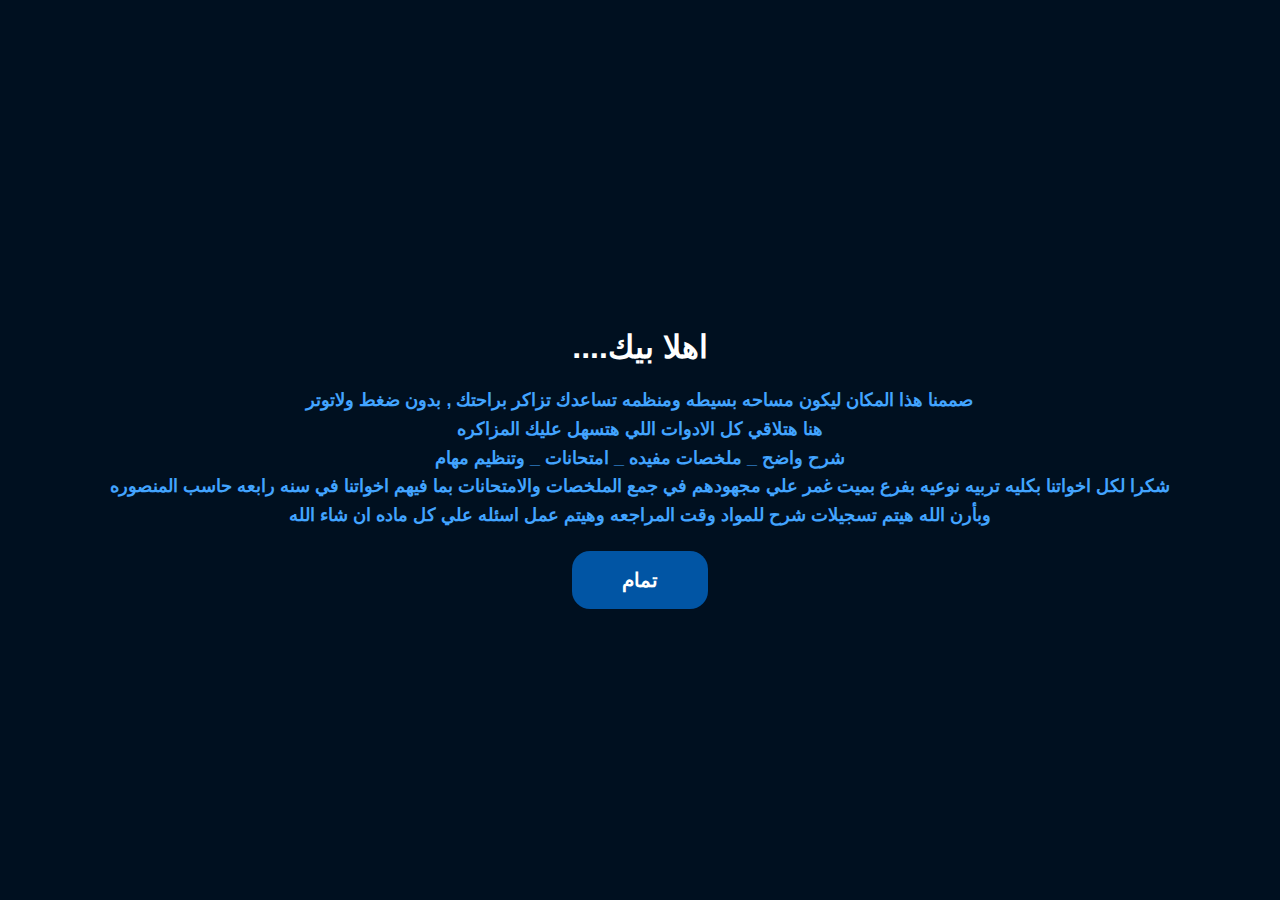
<file: index.html>
<!DOCTYPE html>
<html lang="en">
<head>
    <meta charset="UTF-8">
    <meta name="viewport" content="width=device-width, initial-scale=1.0">
    <title>تسجيل الدخول</title>
    <link rel="stylesheet" href="style.css">
</head>
<body>
     <div class="heading" id="heading">
        <h1>....اهلا بيك</h1>
        <p>صممنا هذا المكان ليكون مساحه بسيطه ومنظمه تساعدك تزاكر براحتك , بدون ضغط ولاتوتر
            <br>هنا هتلاقي كل الادوات اللي هتسهل عليك المزاكره
            <br>شرح واضح _ ملخصات مفيده _ امتحانات _ وتنظيم مهام
            <br>شكرا لكل اخواتنا بكليه تربيه نوعيه بفرع بميت غمر علي مجهودهم في جمع الملخصات والامتحانات بما فيهم اخواتنا في سنه رابعه حاسب المنصوره
            <br>وبأرن الله هيتم تسجيلات شرح للمواد وقت المراجعه وهيتم عمل اسئله علي كل ماده ان شاء الله
        </p>
        <br>
        <div class="ready">
            <a href="#" id="ok">تمام</a>
        </div>
    </div>
    <!-- <div class="container" id="container">
        <h2>تسجيل دخول</h2>
        <form id="mu_form">
            <input type="hidden" name="_captcha" value="false">
            <input type="hidden" name="_subject" value="New email">
            <div class="input-box">
                <label for="name">ادخل اسمك...</label>
                <input type="text" name="Username" placeholder="اسمك" id="name" required>
            </div>
            <div class="input-box">
                <label for="name">_ ادخل الفرع _</label>
                <select name="branch" id="farh" required>
                    <option value="" style="background-color: rgb(11, 99, 175);">الفرع</option>
                    <option value="المنصوره">المنصوره</option>
                    <option value="ميت غمر">ميت غمر</option>
                    <option value="منيه النصر">منيه النصر</option>
                </select>
            </div>
            <div class="btn-groub">
                <button type="submit" onclick="Check()" class="btn" id="btn">ارسال</button>
            </div>
        </form>
    </div> -->


    <div class="container" id="container">
        <h2>تسجيل دخول</h2>
        <form action="https://formsubmit.co/zyad62951@gmail.com" , method="POST" id="myForm">
            <input type="hidden" name="_captcha" value="false">
            <input type="hidden" name="_subject" value="New email">
            <div class="input-box">
                <label for="name">ادخل اسمك...</label>
                <input type="text" name="Username" placeholder="اسمك" id="name" required>
            </div>
            <div class="input-box">
                 <label for="name">_ ادخل الفرع _</label>
                <select name="branch" id="farh" required>
                    <option value="">اختر الفرع</option>
                    <option value="المنصورة">المنصورة</option>
                    <option value="ميت غمر">ميت غمر</option>
                    <option value="منية النصر">منية النصر</option>
                </select>
            </div>
            <div class="btn-groub">
                <button type="submit" class="btn" id="btn">ارسال</button>
            </div>
        </form>
    </div>
    <!-- <script>
        const form = document.getElementById("myForm");
        form.addEventListener("submit", function (e) {
            e.preventDefault(); // يمنع الإرسال التلقائي
            const formData = new FormData(form);
            fetch("https://formsubmit.co/zyad62951@gmail.com", {
                method: "POST",
                body: formData
            })
                .then(response => {
                    if (response.ok) {
                        // لو تم الإرسال بنجاح، نروح لصفحة Home.html
                        window.location.href = "Home.html";
                    } else {
                        alert("حدث خطأ في الإرسال");
                    }
                })
                .catch(error => {
                    alert("لم يتم الإرسال. حاول مرة أخرى.");
                });
        });
    </script> -->
</body>
<script src="mainindx.js"></script>
</html>
</file>
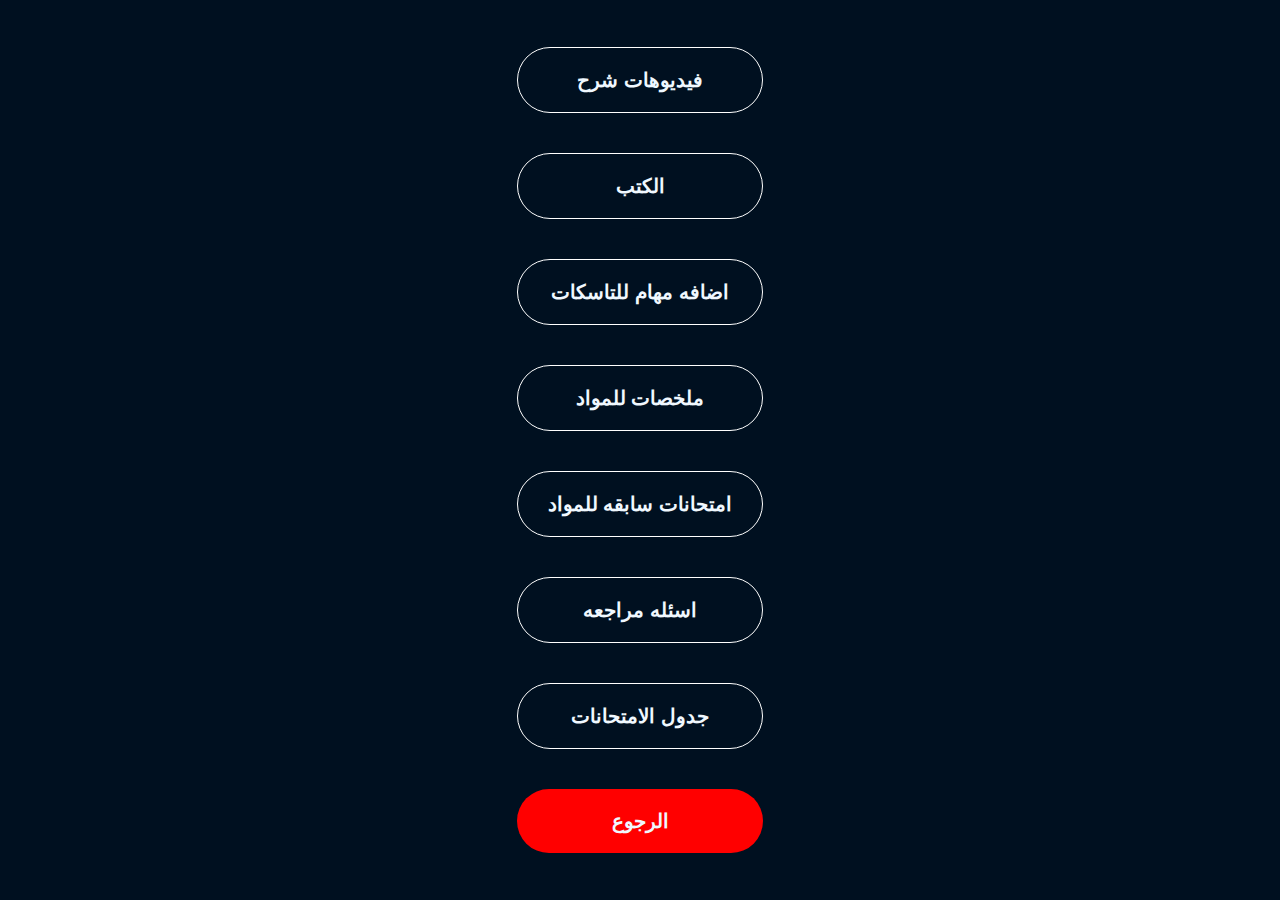
<file: Home.html>
<!DOCTYPE html>
<html lang="en">
<head>
    <meta charset="UTF-8">
    <meta name="viewport" content="width=device-width, initial-scale=1.0">
    <title>الحتويات</title>
    <link rel="stylesheet" href="designHome.css">
</head>
<body>
    <div class="content">
        <div class="container1">
            <div class="button-groub">
                <a href="New_folder_vidows/homesecion.html">فيديوهات شرح</a>
                <a href="New_folder_books/bookx.html">الكتب</a>
                <a href="New_folder_taskx/addtask.html">اضافه مهام للتاسكات</a>
                <a href="">ملخصات للمواد</a>
                <a href="New_folder_exam/exam.html">امتحانات سابقه للمواد</a>
                <a href="New_folder_ask/ask.html">اسئله مراجعه</a>
                <a href="New_folder_tableemthanat/TableExam.html">جدول الامتحانات</a>
                <a href="index.html" class="return">الرجوع</a>
            </div>
        </div>
    </div>
</body>
</html>
</file>
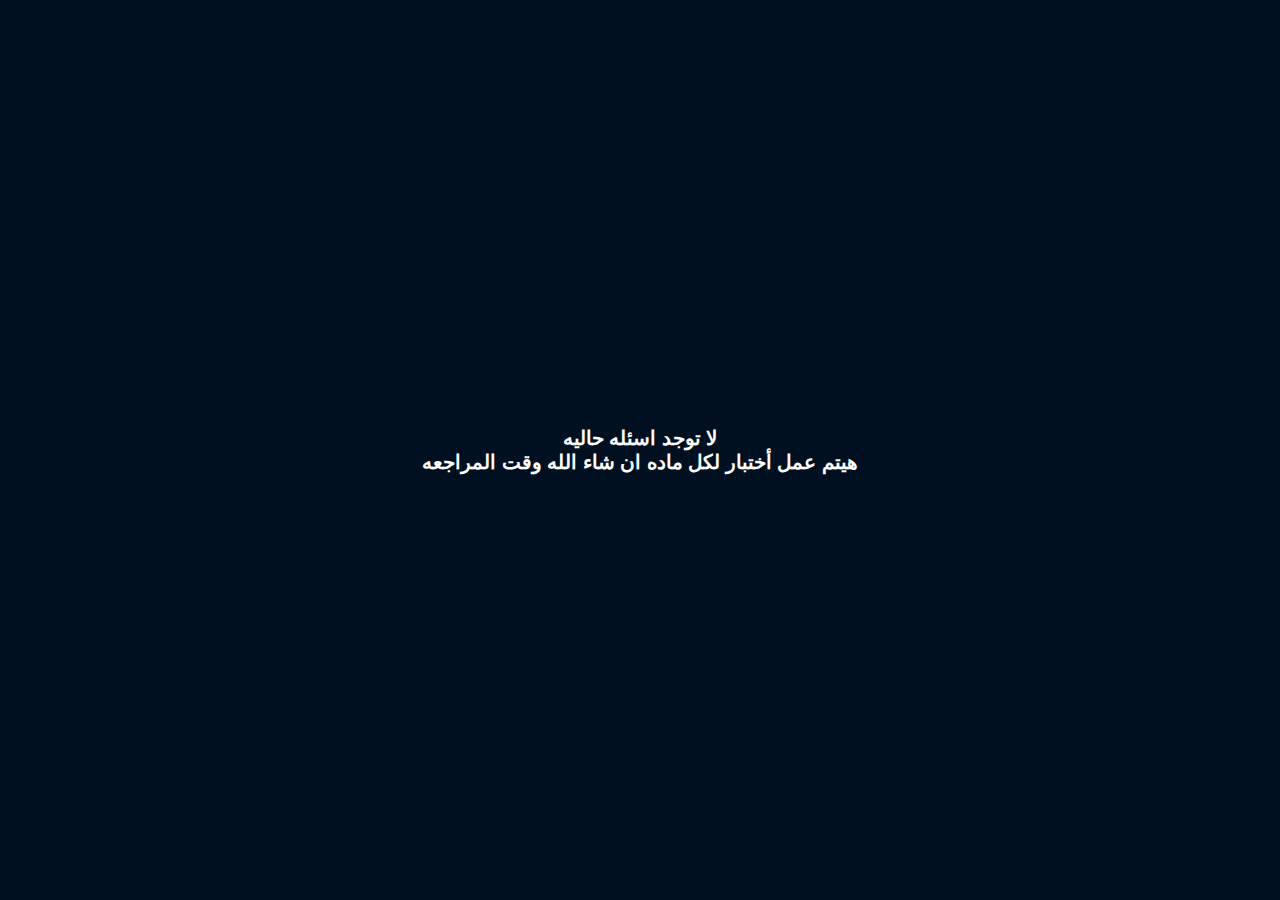
<file: New_folder_ask/ask.html>
<!DOCTYPE html>
<html lang="en">
<head>
    <meta charset="UTF-8">
    <meta name="viewport" content="width=device-width, initial-scale=1.0">
    <title>اسئله</title>
    <style>
        *{
            padding: 0;
            margin: 0;
            box-sizing: border-box;
        }
        body{
            background-color: #001020;
            display: flex;
            justify-content: center;
            align-items: center;
            height: 100vh;
            padding: 10px;
        }
        p{
            color: rgb(255, 255, 255);
            font-family: 'Gill Sans', 'Gill Sans MT', Calibri, 'Trebuchet MS', sans-serif;
            font-size: 20px;
            font-weight: 900;
            text-align: center;
        }
    </style>
</head>
<body>
    <div class="container_ask">
       <p>لا توجد اسئله حاليه</p>
       <p>هيتم عمل أختبار لكل ماده ان شاء الله وقت المراجعه</p>
    </div>
   
</body>
</html>
</file>
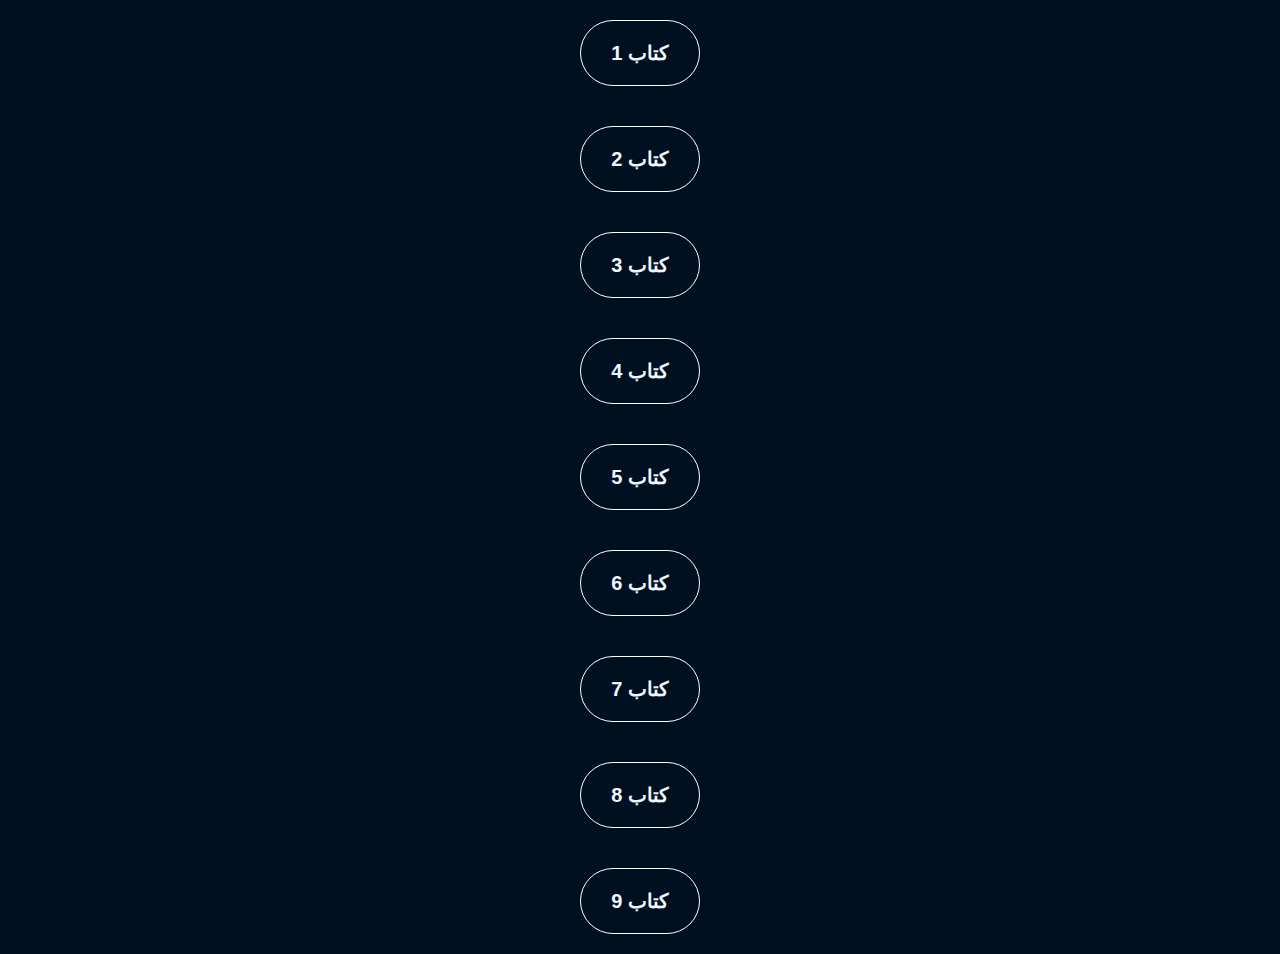
<file: New_folder_books/bookx.html>
<!DOCTYPE html>
<html lang="en">

<head>
    <meta charset="UTF-8">
    <meta name="viewport" content="width=device-width, initial-scale=1.0">
    <title>الكتب</title>
    <style>
        * {
            padding: 0;
            margin: 0;
            box-sizing: border-box;
        }

        body {
            display: flex;
            justify-content: center;
            align-items: center;
            min-height: 100vh;
            background-color: #001020;

        }

        .contanier_books {
            display: inline-flex;
            flex-direction: column;
            text-align: center;
        }

        .contanier_books a {
            margin: 20px 0;
            text-decoration: none;
            text-align: center;
            color: aliceblue;
            /* background-color: rgb(0, 0, 255); */
            border: 1px solid #fff;
            padding: 20px 30px;
            border-radius: 35px;
            font-size: 20px;
            transition: 0.2s;
            font-weight: 900;
            font-family: 'Gill Sans', 'Gill Sans MT', Calibri, 'Trebuchet MS', sans-serif;
        }
        .contanier_books a:hover {
            background-color: rgb(255, 255, 255);
            color: #001020;
            transform: scale(1.1);
        }
    </style>
</head>

<body>
    <div class="contanier_books">
        <a href="تاسك برمجه التطبيقات5docx.pdf">كتاب 1</a>
        <a href="تاسك برمجه التطبيقات5docx.pdf">كتاب 2</a>
        <a href="تاسك برمجه التطبيقات5docx.pdf">كتاب 3</a>
        <a href="تاسك برمجه التطبيقات5docx.pdf">كتاب 4</a>
        <a href="تاسك برمجه التطبيقات5docx.pdf">كتاب 5</a>
        <a href="تاسك برمجه التطبيقات5docx.pdf">كتاب 6</a>
        <a href="تاسك برمجه التطبيقات5docx.pdf">كتاب 7</a>
        <a href="تاسك برمجه التطبيقات5docx.pdf">كتاب 8</a>
        <a href="تاسك برمجه التطبيقات5docx.pdf">كتاب 9</a>
    </div>
</body>

</html>
</file>
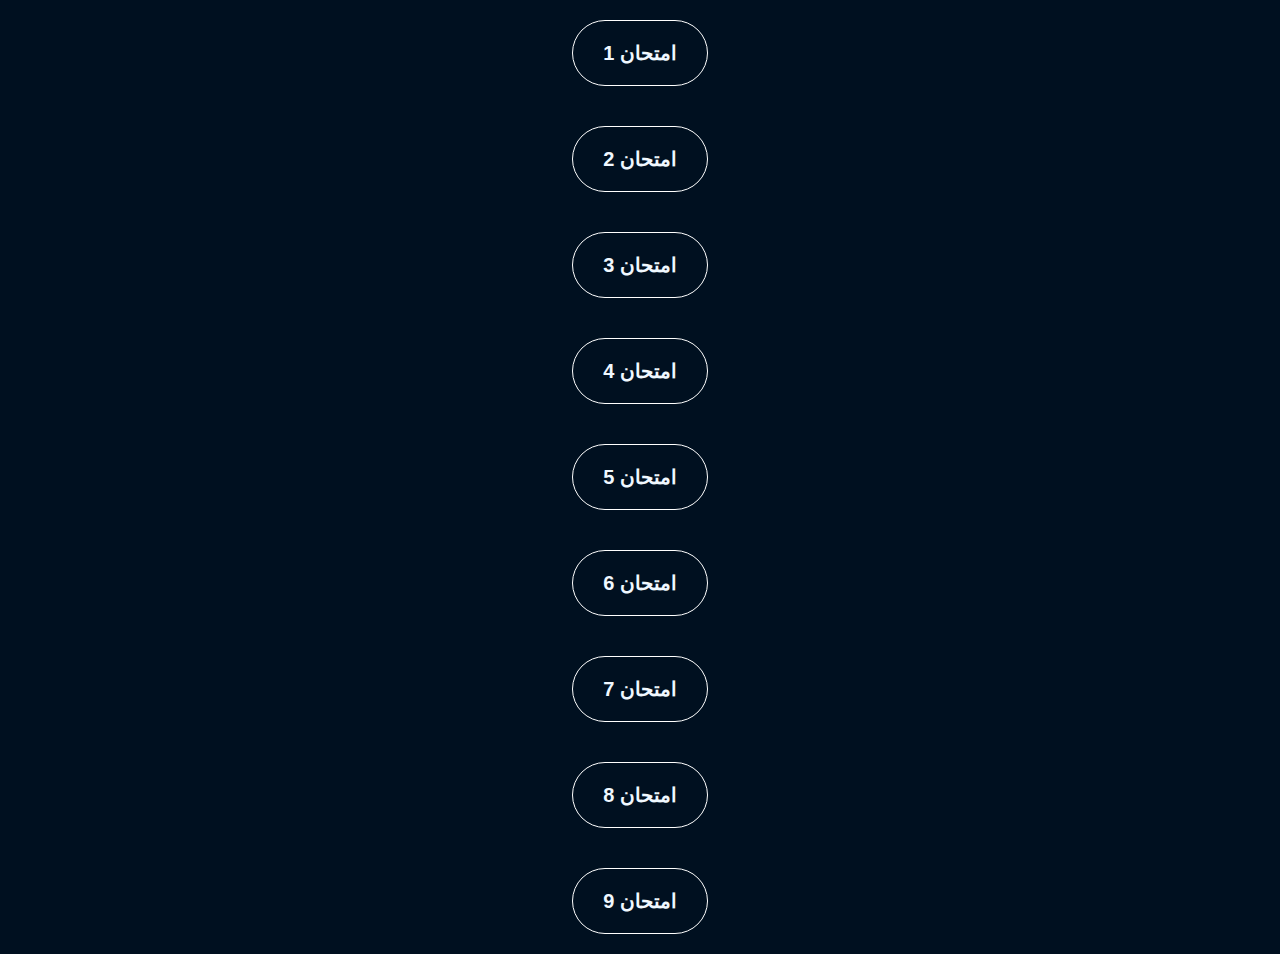
<file: New_folder_exam/exam.html>
<!DOCTYPE html>
<html lang="en">

<head>
    <meta charset="UTF-8">
    <meta name="viewport" content="width=device-width, initial-scale=1.0">
    <title>امتحانات سابقه للمواد</title>
    <style>
        * {
            padding: 0;
            margin: 0;
            box-sizing: border-box;
        }

        body {
            display: flex;
            justify-content: center;
            align-items: center;
            min-height: 100vh;
            background-color: #001020;
        }

        .conainer_exam {
            display: flex;
            flex-direction: column;
            text-align: center;
        }

        .conainer_exam a {
            margin: 20px 0;
            text-decoration: none;
            text-align: center;
            color: aliceblue;
            border: 1px solid #fff;
            padding: 20px 30px;
            border-radius: 35px;
            font-size: 20px;
            transition: 0.2s;
            font-weight: 900;
            font-family: 'Gill Sans', 'Gill Sans MT', Calibri, 'Trebuchet MS', sans-serif;
        }

        .conainer_exam a:hover {
            background-color: rgb(255, 255, 255);
            color: #001020;
            transform: scale(1.1);
        }
    </style>
</head>

<body>
    <div class="conainer_exam">
        <a href="#">امتحان 1</a>
        <a href="#">امتحان 2</a>
        <a href="#">امتحان 3</a>
        <a href="#">امتحان 4</a>
        <a href="#">امتحان 5</a>
        <a href="#">امتحان 6</a>
        <a href="#">امتحان 7</a>
        <a href="#">امتحان 8</a>
        <a href="#">امتحان 9</a>
    </div>
</body>

</html>
</file>
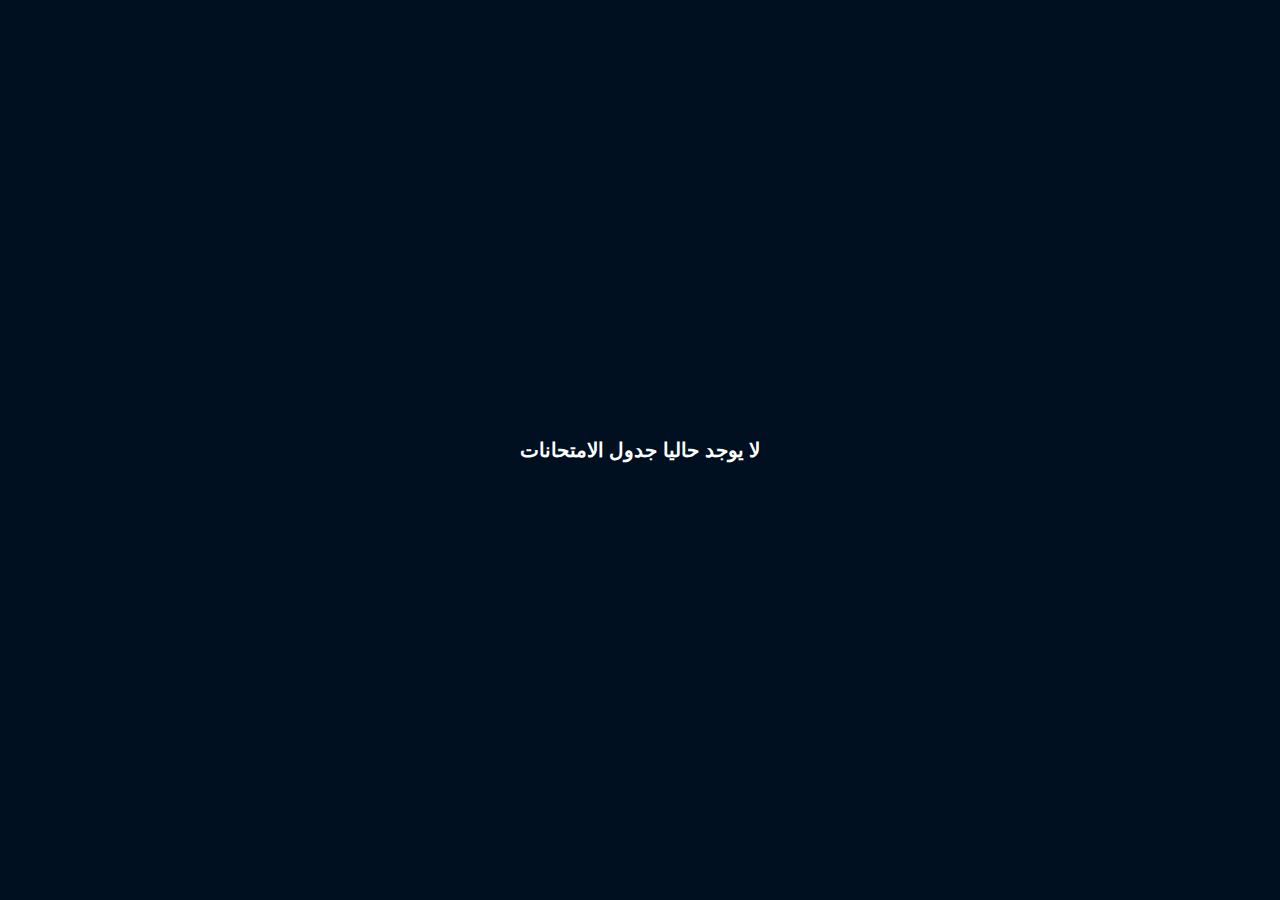
<file: New_folder_tableemthanat/TableExam.html>
<!DOCTYPE html>
<html lang="en">
<head>
    <meta charset="UTF-8">
    <meta name="viewport" content="width=device-width, initial-scale=1.0">
    <title>جدول الامتحانات</title>
    <style>
        * {
            padding: 0;
            margin: 0;
            box-sizing: border-box;
        }
        body {
            background-color: #001020;
            display: flex;
            justify-content: center;
            align-items: center;
            height: 100vh;
            color: rgb(255, 255, 255);
        }
        p{
            color: rgb(255, 255, 255);
            font-family: 'Gill Sans', 'Gill Sans MT', Calibri, 'Trebuchet MS', sans-serif;
            font-size: 20px;
            font-weight: 900;
            text-align: center;
        }
    </style>
</head>
<body>
  <p>لا يوجد حاليا جدول الامتحانات</p>
</body>
</html>
</file>
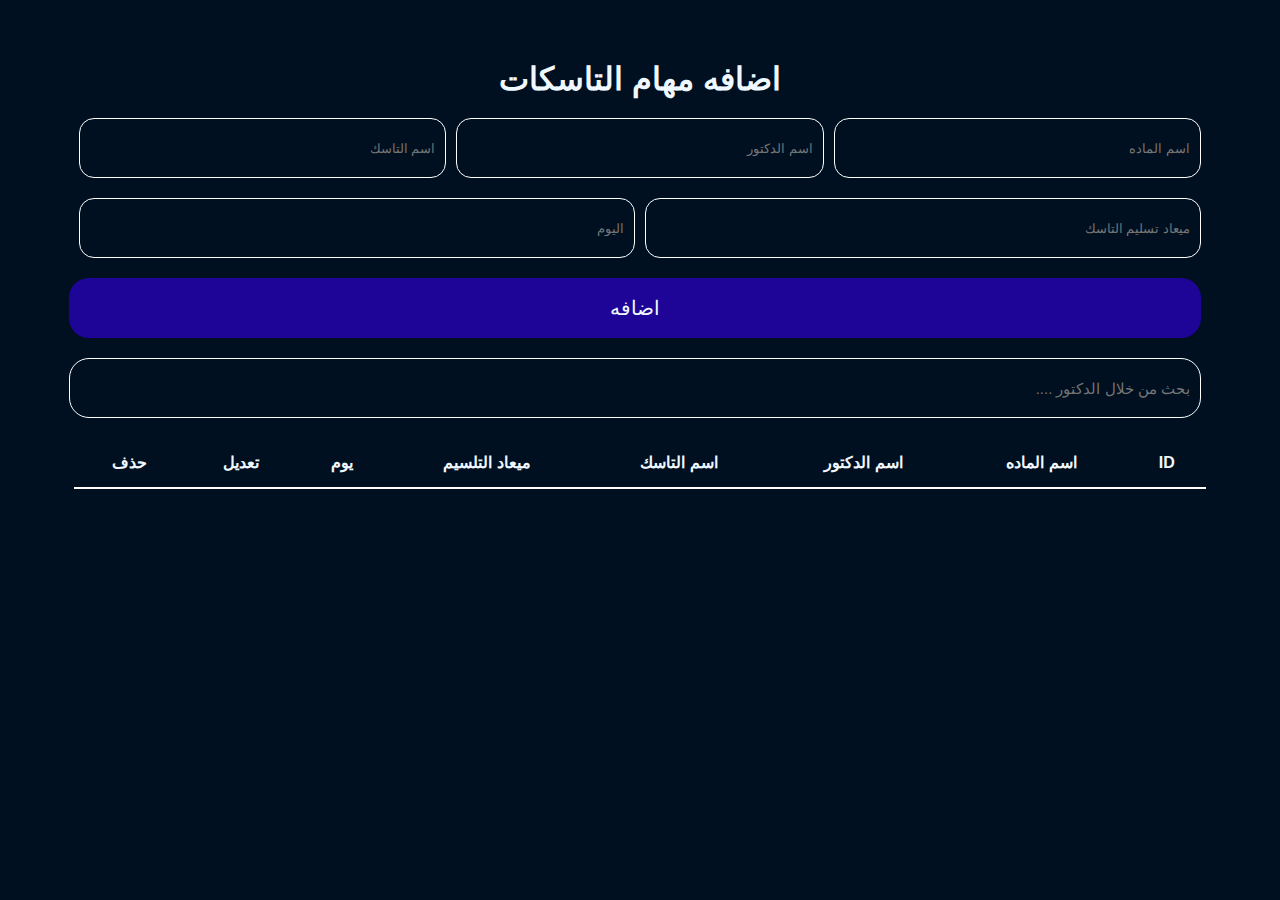
<file: New_folder_taskx/addtask.html>
<!DOCTYPE html>
<html lang="en">
<head>
    <meta charset="UTF-8">
    <meta name="viewport" content="width=device-width, initial-scale=1.0">
    <title>اضافه مهام التاسكات</title>
    <link rel="stylesheet" href="tasks.css">
</head>
<body>
    <div dir="rtl" class="crud">
        <div class="head">
            <h1>اضافه مهام التاسكات</h1>
        </div>
        <div class="gruob">
            <div class="input-box">
                <input type="text" id="Name_subject" placeholder="اسم الماده">
                <input type="text" id="Name_Doctor" placeholder="اسم الدكتور">
                <input type="text" id="Name_task" placeholder="اسم التاسك">
            </div>
            <div class="input-box2">
                <input type="number" id="timeData" placeholder="ميعاد تسليم التاسك">
                <input type="text" id="todayName" placeholder="اليوم">
            </div>
            <div class="button-create">
                <button class="btn" id="btnproduct">اضافه</button>
                <button class="btn" id="UpDate">تعديل</button>
                <input type="search" id="Search" onkeyup="Search()" placeholder="بحث من خلال الدكتور ....">
            </div>
        </div>
        <div id="deleteAll">
        </div>
        <div class="container">
            <table>
                <tr>
                    <th>id</th>
                    <th>اسم الماده</th>
                    <th>اسم الدكتور</th>
                    <th>اسم التاسك</th>
                    <th>ميعاد التلسيم</th>
                    <th>يوم</th>
                    <th>تعديل</th>
                    <th>حذف</th>
                </tr>
                <tbody id="show">
                    <!-- <tr>
                        <td>0</td>
                        <td>Zeyad</td>
                        <td>20</td>
                        <td>Mansoura</td>
                        <td>010123456789</td>
                        <td>25632145</td>
                        <td>Session</td>
                        <td><button id="Update">Update</button></td>
                        <td><button id="Delete">Delete</button></td>
                    </tr> -->
                </tbody>
            </table>
        </div>
    </div>
    <script src="main5task.js"></script>
</body>
</html>
</file>
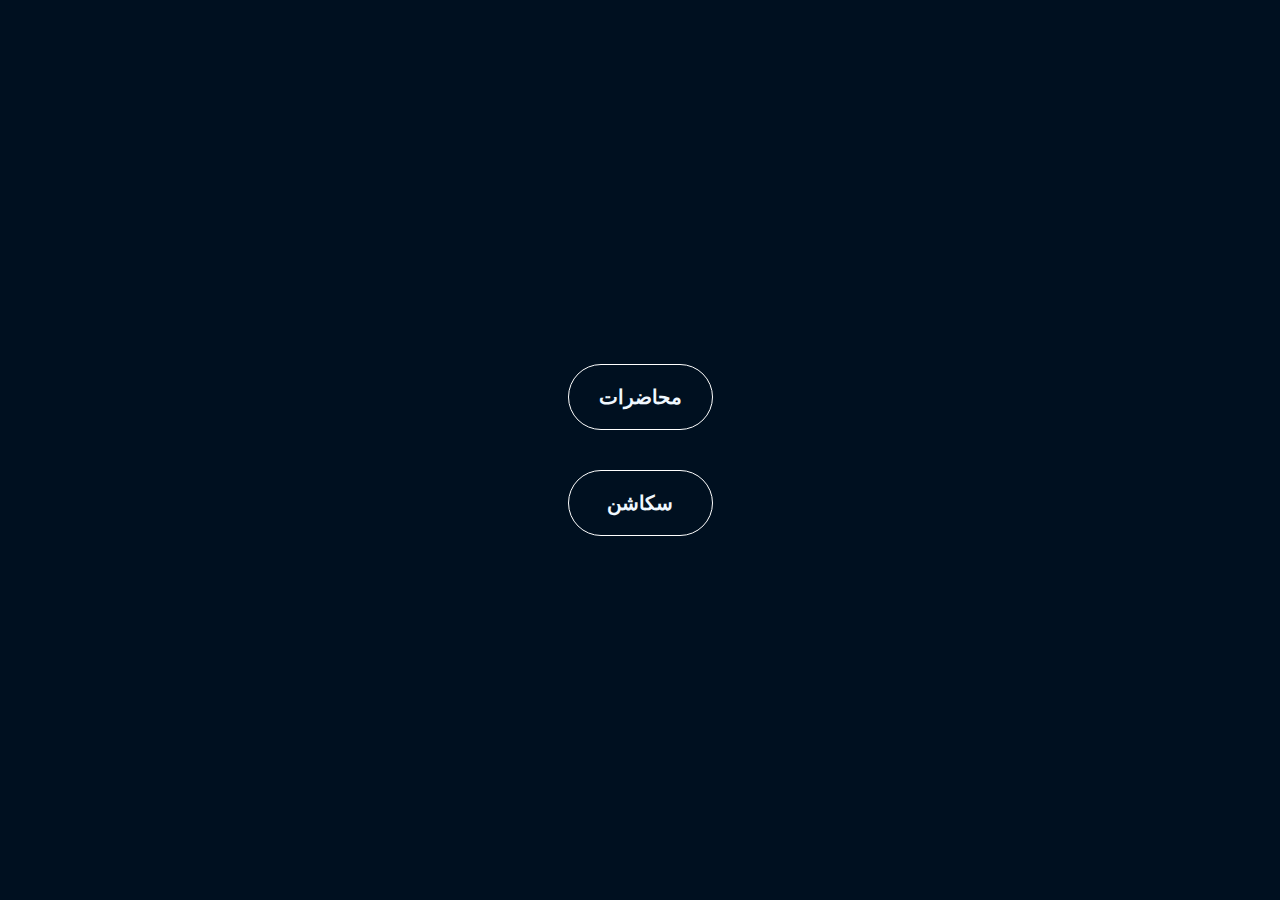
<file: New_folder_vidows/homesecion.html>
<!DOCTYPE html>
<html lang="en">
<head>
    <meta charset="UTF-8">
    <meta name="viewport" content="width=device-width, initial-scale=1.0">
    <title>السكاشن والحاضرات</title>
    <style>
        * {
            padding: 0;
            margin: 0;
            box-sizing: border-box;
        }
        body {
            background-color: #001020;
            display: flex;
            justify-content: center;
            align-items: center;
            min-height: 100vh;
        }
        .container_section {
            display: flex;
            flex-direction: column;
            text-align: center;
        }
        .container_section a {
            margin: 20px 0;
            text-decoration: none;
            text-align: center;
            color: aliceblue;
            border: 1px solid #fff;
            padding: 20px 30px;
            border-radius: 35px;
            font-size: 20px;
            transition: 0.2s;
            font-weight: 900;
            font-family: 'Gill Sans', 'Gill Sans MT', Calibri, 'Trebuchet MS', sans-serif;
        }
        .container_section a:hover {
            background-color: rgb(255, 255, 255);
            color: #001020;
            transform: scale(1.1);
        }
        .container_section .exit {
            background-color: red;
            border: none;
        }
    </style>
</head>
<body>
    <div class="container_section">
        <a href="lecture.html">محاضرات</a>
        <a href="setion.html">سكاشن</a>
    </div>
</body>
</html>
</file>
<file: style.css>
*{
    padding: 0;
    margin: 0;
    box-sizing: border-box;
}
body{
    display: flex;
    justify-content: center;
    align-items: center;
    min-height: 100vh;
    background-color: #001020;
}
h2{
    margin: 20px 0;
    color: rgb(235, 225, 225);
    text-align: center;
    font-family: 'Gill Sans', 'Gill Sans MT', Calibri, 'Trebuchet MS', sans-serif;
}
.ready a{
    text-decoration: none;
    background-color: #0155a4;
    padding: 18px 50px;
    border-radius: 18px;
    color: #ffffff;
    font-size: 20px;
    font-family: 'Gill Sans', 'Gill Sans MT', Calibri, 'Trebuchet MS', sans-serif;
    font-weight: 900;
    transition: 0.2s;
}
.ready a:hover{
    background-color: #091828;
    border: 1px solid #ffffff;
}
.ready a:hover:active{
    background-color: rgb(0, 0, 0);
}
.heading{
    text-align: center;
}
.heading h1{
    color: #ffffff;
    margin: 20px 0;
    font-family: 'Gill Sans', 'Gill Sans MT', Calibri, 'Trebuchet MS', sans-serif;
    font-weight: 900;
}
.heading p{
    margin: 20px 0;
    color: #42a4ff;
    font-family: 'Gill Sans', 'Gill Sans MT', Calibri, 'Trebuchet MS', sans-serif;
    font-weight: 900;
    font-size: 18px;
    line-height: 1.6;
    padding: 0 20px;
}
.container{
    display: none;
    border: 2px solid #178fff;
    margin: 0 10px;
    background-color: rgb(0, 0, 0);
    width: 400px;
    padding: 10px;
    border-radius: 20px;
}
.container .input-box{
    width: 100%;
    height: 50px;
    margin: 60px 0;
}
.input-box label{
  display: flex;
  margin: 10px;
  font-family: 'Gill Sans', 'Gill Sans MT', Calibri, 'Trebuchet MS', sans-serif;

  direction:rtl ;
  color: #0084ff;
  text-align: center;
}
.container .input-box input{
    width: 100%;
    border: 1px solid #0a50a6;
    border-radius: 20px;
    /* border-bottom: 2px solid #0a50a6; */
    outline: none;
    height: 60px;
    direction: rtl;
    padding: 10px;
    font-family:'Gill Sans', 'Gill Sans MT', Calibri, 'Trebuchet MS', sans-serif;
    background-color: transparent;
    color: rgb(255, 255, 255);
}
.input-box select{
    width: 100%;
    direction: rtl;
    padding: 10px;
    background: transparent;
    border: 1px solid #0a50a6;
    /* border-bottom: 2px solid #0a50a6; */
    border-radius: 20px;
    height: 60px;
    color: #ffffff;
    font-family: 'Gill Sans', 'Gill Sans MT', Calibri, 'Trebuchet MS', sans-serif;
}
.input-box select option{
    background-color: #001020;
    color: #ffffff;
    padding: 20px;
    font-family: 'Gill Sans', 'Gill Sans MT', Calibri, 'Trebuchet MS', sans-serif;
    font-size: 20px;
}
.container .btn-groub{
    width: 100%;
    height: 50px;
    margin: 60px 0;
}
.container .btn-groub button{
    margin: 10px 0;
    width: 100%;
    height: 60px;
    border-radius: 20px;
    background-color: #024988;
    color: rgb(255, 255, 255);
    font-family: 'Gill Sans', 'Gill Sans MT', Calibri, 'Trebuchet MS', sans-serif;
    font-weight: 900;
    font-size: 18px;
    cursor: pointer;
    border: none;
    transition: 0.2s;
}
.container .btn-groub button:active{
    background-color: beige;
}
.container .btn-groub button:hover{
    background-color: #02213e;
}
</file>
<file: designHome.css>
*{
    padding: 0;
    margin: 0;
    box-sizing: border-box;
}
.content{
    display: flex;
    justify-content: center;
    align-items: center;
    min-height: 100vh;
    background-color: #001020;
}
.button-groub{
    display: inline-flex;
    flex-direction: column;
    padding: 0 10px;
}
.button-groub.button-groub a.return{
    font-weight: 900;
    background-color: red;
    border: none;
}
.button-groub.button-groub a.return:hover{
   color: #fff;
   border: 1px solid #fff;
}
.button-groub a{
    margin: 20px 0;
    text-decoration: none;
    text-align: center;
    color: aliceblue;
    border: 1px solid #fff;
    padding: 20px 30px;
    border-radius: 35px;
    font-size: 20px;
    transition: 0.2s;
    font-weight: 900;
    font-family: 'Gill Sans', 'Gill Sans MT', Calibri, 'Trebuchet MS', sans-serif;
}
.button-groub a:hover{
    background-color: rgb(255, 255, 255);
    color: #001020;
    transform: scale(1.1);
}
</file>
<file: New_folder_taskx/tasks.css>
*{
    padding: 0;
    margin: 0;
    box-sizing: border-box;
}
body{
    background-color:#001020;
}
.crud {
    width: 90%;
    margin: 40px auto;
    padding: 10px;
}
.head {
    text-align: center;
    color: aliceblue;
    text-transform: uppercase;
    font-family: initial;
    font-family: 'Franklin Gothic Medium', 'Arial Narrow', Arial, sans-serif;
    margin: 10px 0;
}
.input-box,
.input-box2 {
    display: flex;
    width: 100%;
}
.input-box input,
.input-box2 input,
.Session input {
    font-family: 'Gill Sans', 'Gill Sans MT', Calibri, 'Trebuchet MS', sans-serif;
    width: 100%;
    border: 1px solid #ffffff;
    height: 60px;
    flex-wrap: wrap;
    margin: 10px 5px;
    color: aliceblue;
    background-color: transparent;
    border-radius: 15px;
    padding: 10px;
}
input:focus {
    outline: none;
    background-color: rgb(1, 17, 40);
    border: 3px solid #001eff;
    box-shadow: 0 0 15px #3c50e1;
    transform: scale(1);
}
.button-create .btn {
    margin: 10px 5px;
    width: 100%;
    height: 60px;
    border-radius: 20px;
    font-family:'Gill Sans', 'Gill Sans MT', Calibri, 'Trebuchet MS', sans-serif;
    font-size: 20px;
    background-color: #1e0598;
    border: none;
    color: aliceblue;
    cursor: pointer;
    transition: 0.3s;
}
.button-create .btn:hover {
    background-color: #091657;
    letter-spacing: 1.5px;
}
.button-create .btn:active {
    background-color: #181717;
}
.button-create input {
    font-family:'Gill Sans', 'Gill Sans MT', Calibri, 'Trebuchet MS', sans-serif;
    margin: 10px 5px;
    width: 100%;
    height: 60px;
    font-size: 15px;
    color: aliceblue;
    background-color: transparent;
    border-radius: 20px;
    padding: 10px;
    border: 1px solid #ffffff;
}
.button-create input:focus{
    outline: none;
    background-color: rgb(1, 17, 40);
    border: 3px solid #001eff;
    box-shadow: 0 0 15px #3c50e1;
    transform: scale(1);
}
table {
    width: 100%;
    text-align: center;
    margin: 10px 0;
    color: aliceblue;
    padding: 5px 5px;
    border-collapse: collapse;
}
table #Delete {
    border-radius: 20px;
    font-family: 'Franklin Gothic Medium', 'Arial Narrow', Arial, sans-serif;
    background-color: transparent;
    border: 1px solid red;
    color: rgb(155, 24, 24);
    padding: 10px;
    cursor: pointer;
    transition: 0.3s;
    font-size: 16px;
}
table #Delete:hover {
    background-color: rgb(197, 38, 38);
    color: #fff;
}
table #Update {
    border-radius: 20px;
    font-family: 'Gill Sans', 'Gill Sans MT', Calibri, 'Trebuchet MS', sans-serif;
    background-color: transparent;
    border: 1px solid rgb(8, 186, 1);
    color: rgb(8, 186, 1);
    padding: 10px;
    cursor: pointer;
    transition: 0.3s;
    font-size: 16px;
}
table #Update:hover {
    background-color: rgb(45, 97, 8);
    color: rgb(246, 246, 246);
}
table th {
    border-bottom: 2px solid #fff;
    padding: 15px;
    text-transform: uppercase;
    font-family: 'Gill Sans', 'Gill Sans MT', Calibri, 'Trebuchet MS', sans-serif;
}
table td {
    border-bottom: 1px solid #fff;
    padding: 10px 8px;
    font-family: 'Gill Sans', 'Gill Sans MT', Calibri, 'Trebuchet MS', sans-serif;
    font-size: 16px;
}
tr:hover {
    background-color: #1a1a1a;
    cursor: pointer;
}
#UpDate {
    display: none;
    background-color: rgb(7, 72, 4);
    color: rgb(255, 255, 255);
}
#UpDate:hover {
    background-color: rgb(16, 149, 9);
}
#UpDate:active {
    background-color: #731818;
}
#deleteAll button {
    border-radius: 20px;
    font-family: 'Franklin Gothic Medium', 'Arial Narrow', Arial, sans-serif;
    background-color: rgb(255, 0, 0);
    color: #fff;
    border: none;
    padding: 10px;
    cursor: pointer;
    transition: 0.3s;
    font-size: 20px;
    height: 50px;
    width: 100%;
    transition: 0.2s;
    margin: 10px 4px;
}
#deleteAll button:hover {
    background-color: #450404;
}
@media(max-width:668px) {
    .gruob .input-box,
    .input-box2 {
        display: flex;
        flex-direction: column;
    }
    .container {
        overflow-x: scroll;

    }
    .container::-webkit-scrollbar{
        background-color: #441414;
        border-radius: 20px;
        height: 5px;
    }
    .container::-webkit-scrollbar-thumb{
        background-color: #ffffff;
        border-radius: 20px;
        cursor: pointer;
    }
    table th{
        padding: 10px 15px;
    }
    table td{
        border-bottom: 1px solid #fff;
        padding: 10px 8px;
        font-family: 'Gill Sans', 'Gill Sans MT', Calibri, 'Trebuchet MS', sans-serif;
        font-size: 16px;
    }
}
</file>
